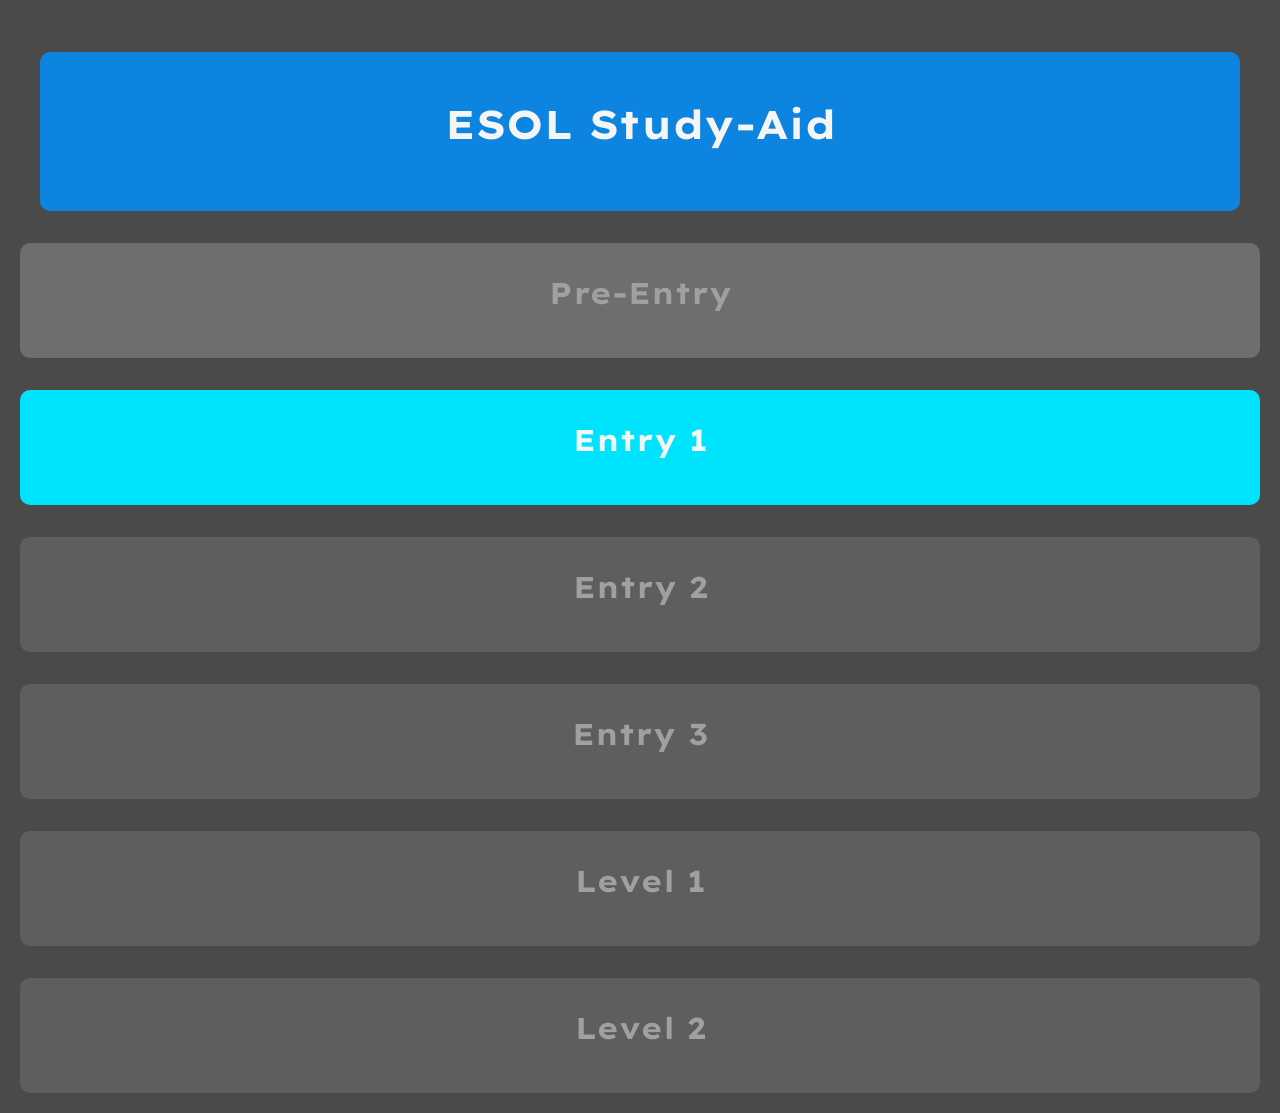
<file: index.html>
<!DOCTYPE html>
<html lang="en">

<head>
    <meta charset="UTF-8">
    <meta name="viewport" content="width=device-width, initial-scale=1.0">
    <title>ESOL Study-Aid</title>    
    <script src="data.js"></script>
    <script src="app.js"></script>
    <link rel="stylesheet" href="styles.css">
</head>

<body>
    <header>
        <h1 class="site-title">ESOL Study-Aid</h1>
    </header>

    <div class="flex-container" id="level-list"></div>



    <script>

        const levelList = document.getElementById('level-list');

        // Build one tile's HTML for a single level object.
        function levelTileHtml(level) {
            const classes = ['flex-item', tileColorClass(level)];
            if (!level.published) classes.push('inactive');

            const heading = `<h2>${level.name}</h2>`;

            // Published levels get wrapped in a link; unpublished ones
            // stay as plain text inside the div, same as your originals.
            const inner = level.published
                ? `<a href="level.html?level=${level.id}">${heading}</a>`
                : heading;

            return `<div class="${classes.join(' ')}" id="${level.id}">${inner}</div>`;
        }

        // SITE_DATA.levels.map(...) runs levelTileHtml() once per level,
        // returning an array of HTML strings. .join('') glues them into
        // one string with nothing between entries (no separator needed —
        // each tile is already a full <div>...</div>).
        levelList.innerHTML = SITE_DATA.levels.map(levelTileHtml).join('');

    </script>


</body>

</html>
</file>
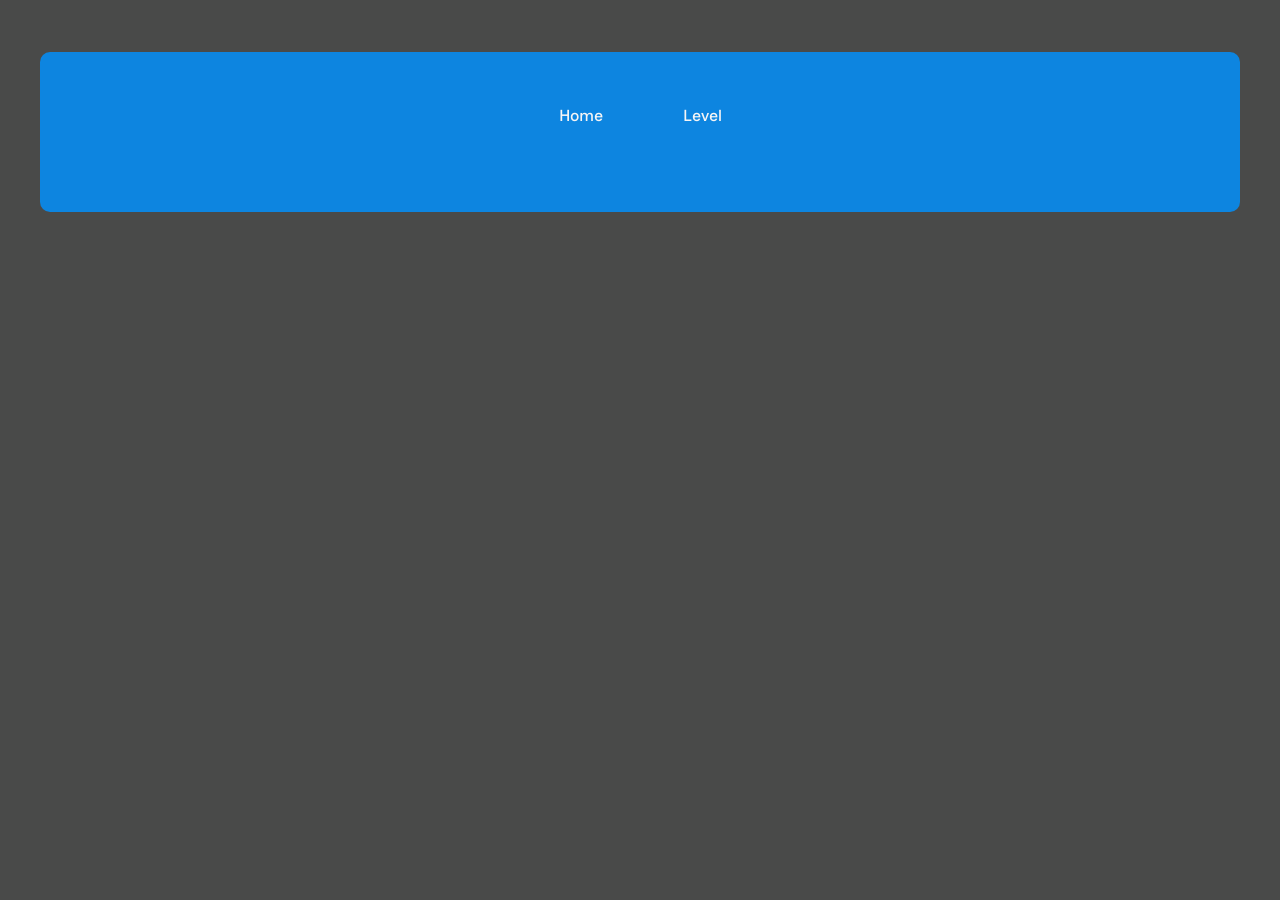
<file: class.html>
<!DOCTYPE html>
<html lang="en">

<head>
    <meta charset="UTF-8">
    <meta name="viewport" content="width=device-width, initial-scale=1.0">
    <title>ESOL Class Resources</title>
    <script src="data.js"></script>
    <script src="app.js"></script>
    <link rel="stylesheet" href="styles.css">
</head>

<body>

    <header class="class-header" id="class-header">

        <nav>
            <ul>
                <li id="home-link"><a href="index.html">Home</a></li>
                <li id="level-link"><a id="level-link-anchor" href="level.html">Level</a></li>
            </ul>
        </nav>

        <h1 class="class-title" id="class-title"></h1>

    </header>

    <div class="flex-container" id="class-resource-list"></div>

    <script>

        const classHeader = document.getElementById('class-header');
        const classTitle = document.getElementById('class-title');
        const classResourceList = document.getElementById('class-resource-list');

        const levelId = getParam('level');
        const weekId = getParam('week');
        const level = getLevelById(levelId);
        const week = getWeekById(level, weekId);


        function spellingHtml(section) {
            const items = section.words.map(word => `<li>${word}</li>`).join('');
            return `
            <h2>${section.title}</h2>
            <p><u><i>Practise spelling these words</i></u></p>
            <ul>${items}</ul>`;
        }

        function phonicsHtml(section) {
            return `
            <h2>${section.title}</h2>
            <p><u><i>Practise these sounds</i></u></p>
            <h3>${section.rule}</h3>
            <p>Examples: <ul>${section.words.join(' <br> ')}</ul>`;
        }

        function grammarHtml(section) {
            const points = section.points.map(p => `<p>${p.pattern}</p>`).join('');
            return `
            <h2>${section.title}</h2>
            <p><u><i>Practise this grammar</i></u></p><ul>${points}</ul>`;
        }


        // Maps a section key to the function that knows how to render it —
        // an object used as a lookup table, instead of an if/else chain.
        const SECTION_RENDERERS = {
            spelling: spellingHtml,
            phonics: phonicsHtml,
            grammar: grammarHtml
        };


        // Fixed order, independent of however the keys happen to be
        // written in data.js — this is what guarantees Spelling always
        // comes before Phonics always comes before Grammar.
        const SECTION_ORDER = ['spelling', 'phonics', 'grammar'];

        function sectionBlockHtml(level, week, key) {
            const section = week.sections[key];
            const practiceLink = `<a class="${practiceButtonColorClass(level)}" href="practice.html?level=${level.id}&week=${week.id}&section=${key}">Practice</a>`;
            return `<div class="flex-item ${resourceSectionColorClass(level)}" id="${section.id}">
                ${SECTION_RENDERERS[key](section)}
                ${practiceLink}
            </div>`;
        }




        // set this before the guard — even if the level is invalid
        // passing along whatever levelId was in the URL is harmless for navigation.
        document.getElementById('level-link-anchor').href = `level.html?level=${levelId}`;

        // Guard: stop here with a clear message if the URL doesn't match a
        // real level or week, instead of the next lines throwing on `level.name`.
        if (!level || !week) {
            classTitle.textContent = 'Level or Week not found';
        } else {
            classTitle.textContent = `${level.name} - ${week.name}`;
            classHeader.classList.add(resourceHeaderColorClass(level));
            classResourceList.innerHTML = SECTION_ORDER.filter(key => week.sections[key])
                // drop keys this week doesn't have
                .map(key => sectionBlockHtml(level, week, key))
                // build each block's HTML
                .join('');
        }

    </script>





</body>

</html>
</file>
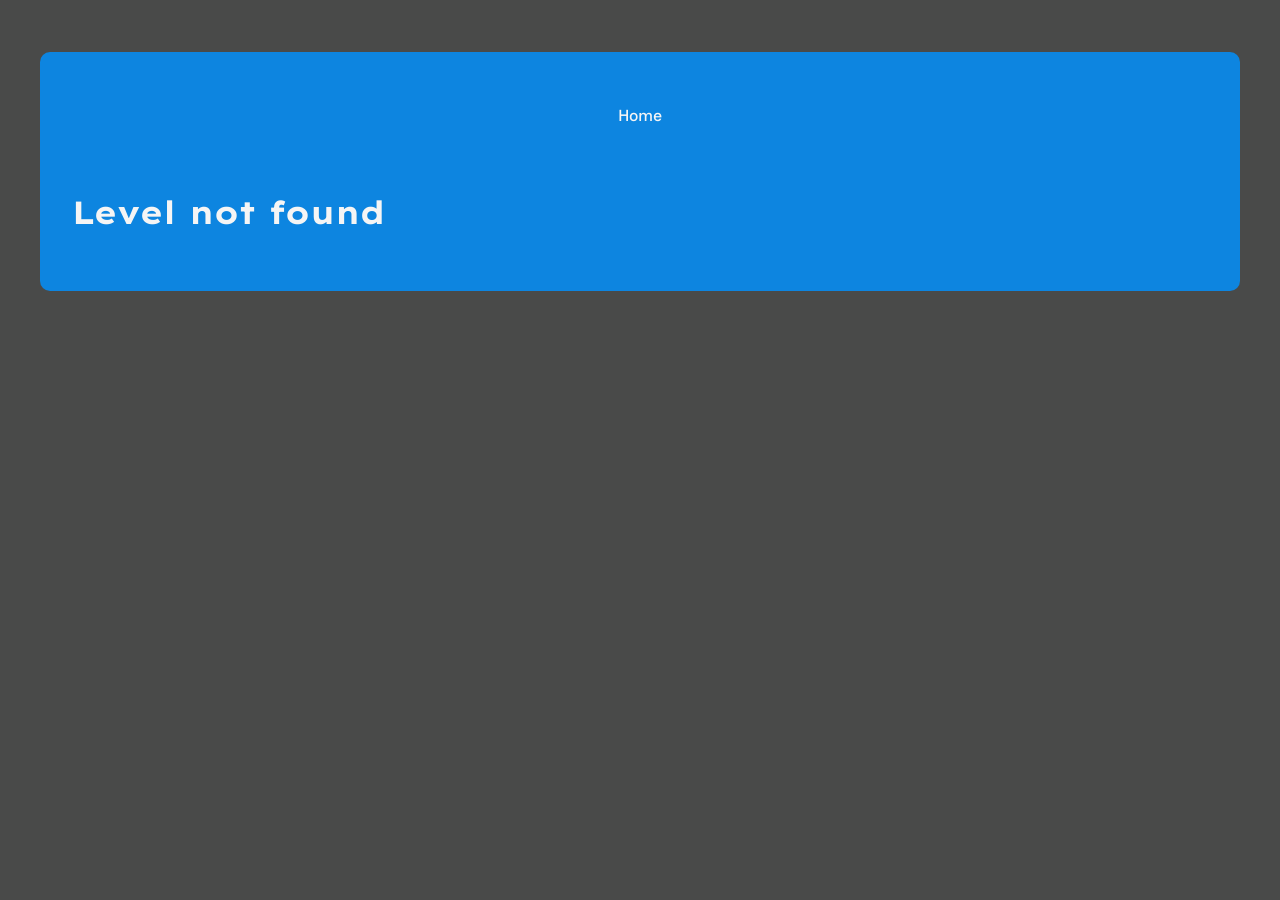
<file: level.html>
<!DOCTYPE html>
<html lang="en">

<head>
    <meta charset="UTF-8">
    <meta name="viewport" content="width=device-width, initial-scale=1.0">
    <title>ESOL Level Topics</title>
    <script src="data.js"></script>
    <script src="app.js"></script>
    <link rel="stylesheet" href="styles.css">
</head>

<body>

    <header class="level-header" id="level-header">

        <nav>
            <ul>
                <li id="home-link"><a href="index.html">Home</a></li>
            </ul>
        </nav>

        <h1 class="level-title" id="level-title"></h1>

    </header>

    <div class="flex-container" id="topic-list"></div>

    <script>

        const levelHeader = document.getElementById('level-header');
        const levelTitle = document.getElementById('level-title');
        const topicList = document.getElementById('topic-list');

        const levelId = getParam('level');
        const level = getLevelById(levelId);


        function weekTileHtml(level, week) {
            const classes = ['flex-item', tileColorClass(level)];
            if (!week.published) classes.push('inactive');

            const heading = `<h2>${week.name}</h2>`;

            // Published weeks get wrapped in a link; unpublished ones
            // stay as plain text inside the div and are greyed out.
            const inner = week.published
                ? `<a href="class.html?level=${level.id}&week=${week.id}">${heading}</a>`
                : heading;

            return `<div class="${classes.join(' ')}" id="${week.id}">${inner}</div>`;
        }

        // Guard: stop here with a clear message if the URL doesn't match a
        // real level, instead of the next lines throwing on `level.name`.
        if (!level) {
            levelTitle.textContent = 'Level not found';
        } else {
            levelHeader.classList.add(headerColorClass(level));
            levelTitle.textContent = level.name;
            topicList.innerHTML = level.weeks.map(week => weekTileHtml(level, week)).join('');
        }


    </script>


</body>

</html>
</file>
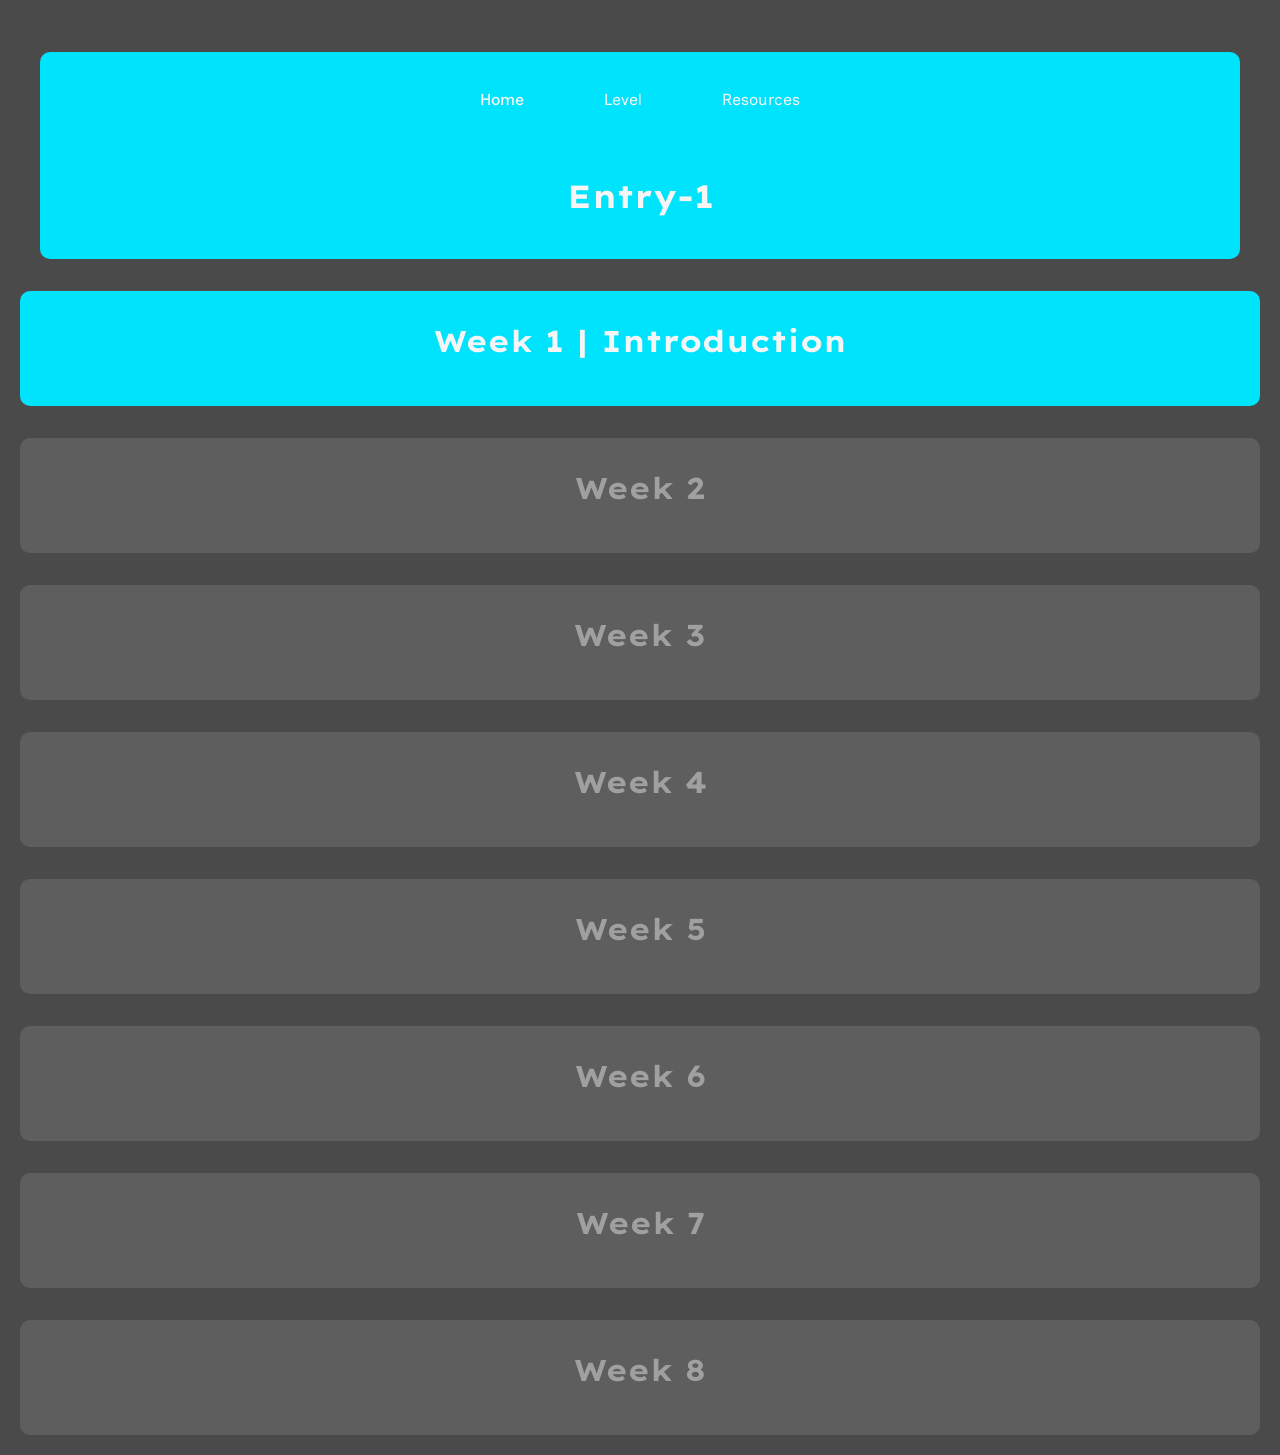
<file: level/e1-index.html>
<!DOCTYPE html>
<html lang="en">
<head>
    <meta charset="UTF-8">
    <meta name="viewport" content="width=device-width, initial-scale=1.0">
    <title>Entry-1</title>
    <link rel="stylesheet" href="../styles.css">
</head>
<body>
    <header class="E1-level-header">

        <nav>
            <ul>
                <li id="home-link"><a href="../index.html">Home</a></li>
                <li id="level-link">Level</li>
                <li id="resources-link">Resources</li>
            </ul>
        </nav>

        <h1 class="level-title-E1">Entry-1</h1>

    </header>


    <div class="flex-container">
        
        <div class="flex-item entry-1" id="entry-1-week1">
            <a href="../resources/e1-week1.html">
                <h2>Week 1 | Introduction</h2>
            </a>
        </div>

        <div class="flex-item inactive" id="entry-1-week2">
            <h2>Week 2</h2>
        </div>

        <div class="flex-item inactive" id="entry-1-week3">
            <h2>Week 3</h2>
        </div>

        <div class="flex-item inactive" id="entry-1-week4">
            <h2>Week 4</h2>
        </div>

        <div class="flex-item inactive" id="entry-1-week5">
            <h2>Week 5</h2>
        </div>

        <div class="flex-item inactive" id="entry-1-week6">
            <h2>Week 6</h2>
        </div>

        <div class="flex-item inactive" id="entry-1-week7">
            <h2>Week 7</h2>
        </div>

        <div class="flex-item inactive" id="entry-1-week8">
            <h2>Week 8</h2>
        </div>

    </div>
    
<!-- Content for week homework tasks can be found at the following link:
 
https://esolbooks.com/read-and-write-upper-powerpoint/

-->

</body>
</html>
</file>
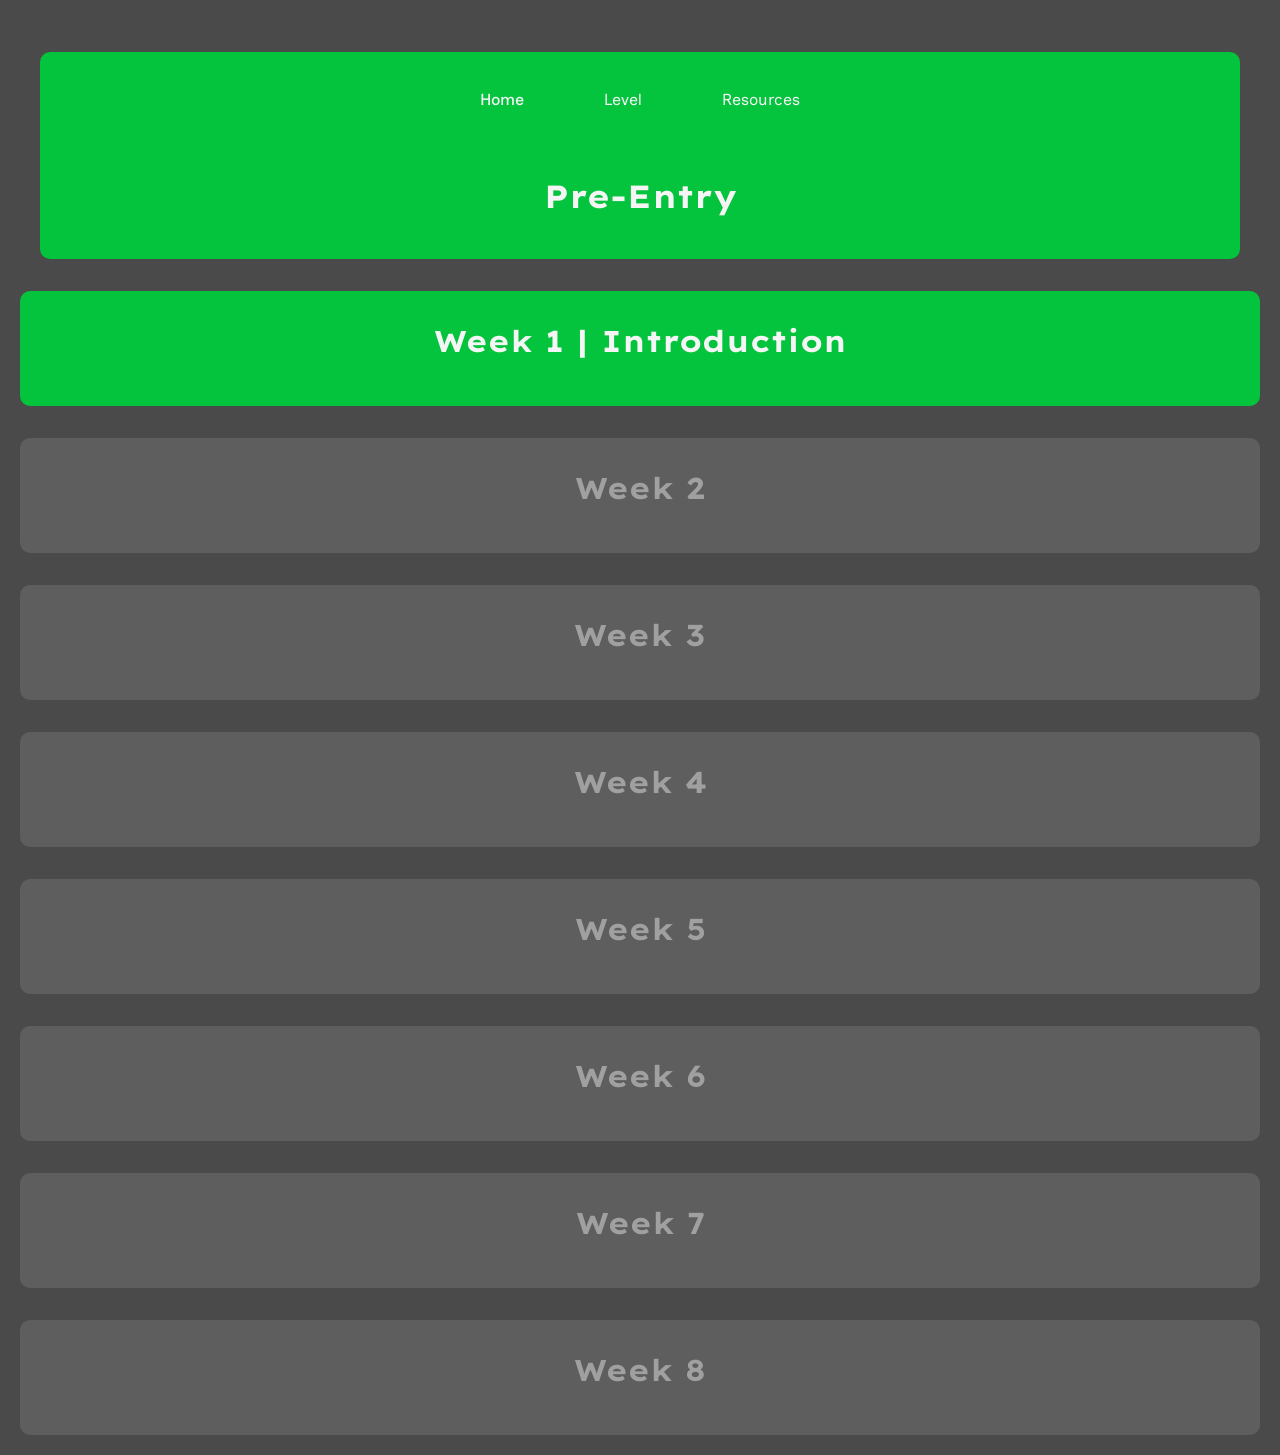
<file: level/pe-index.html>
<!DOCTYPE html>
<html lang="en">
<head>
    <meta charset="UTF-8">
    <meta name="viewport" content="width=device-width, initial-scale=1.0">
    <title>Pre-Entry</title>
    <link rel="stylesheet" href="../styles.css">
</head>
<body>
    <header class="PE-level-header">

        <nav>
            <ul>
                <li id="home-link"><a href="../index.html">Home</a></li>
                <li id="level-link">Level</li>
                <li id="resources-link">Resources</li>
            </ul>
        </nav>

        <h1 class="level-title-PE">Pre-Entry</h1>

    </header>


    <div class="flex-container">
        
        <div class="flex-item pre-entry" id="pre-entry-week1">
            <a href="../resources/pe-week1.html">
                <h2>Week 1 | Introduction</h2>
            </a>
        </div>

        <div class="flex-item inactive" id="pre-entry-week2">
            <h2>Week 2</h2>
        </div>

        <div class="flex-item inactive" id="pre-entry-week3">
            <h2>Week 3</h2>
        </div>

        <div class="flex-item inactive" id="pre-entry-week4">
            <h2>Week 4</h2>
        </div>

        <div class="flex-item inactive" id="pre-entry-week5">
            <h2>Week 5</h2>
        </div>

        <div class="flex-item inactive" id="pre-entry-week6">
            <h2>Week 6</h2>
        </div>

        <div class="flex-item inactive" id="pre-entry-week7">
            <h2>Week 7</h2>
        </div>

        <div class="flex-item inactive" id="pre-entry-week8">
            <h2>Week 8</h2>
        </div>

    </div>
    
</body>
</html>
</file>
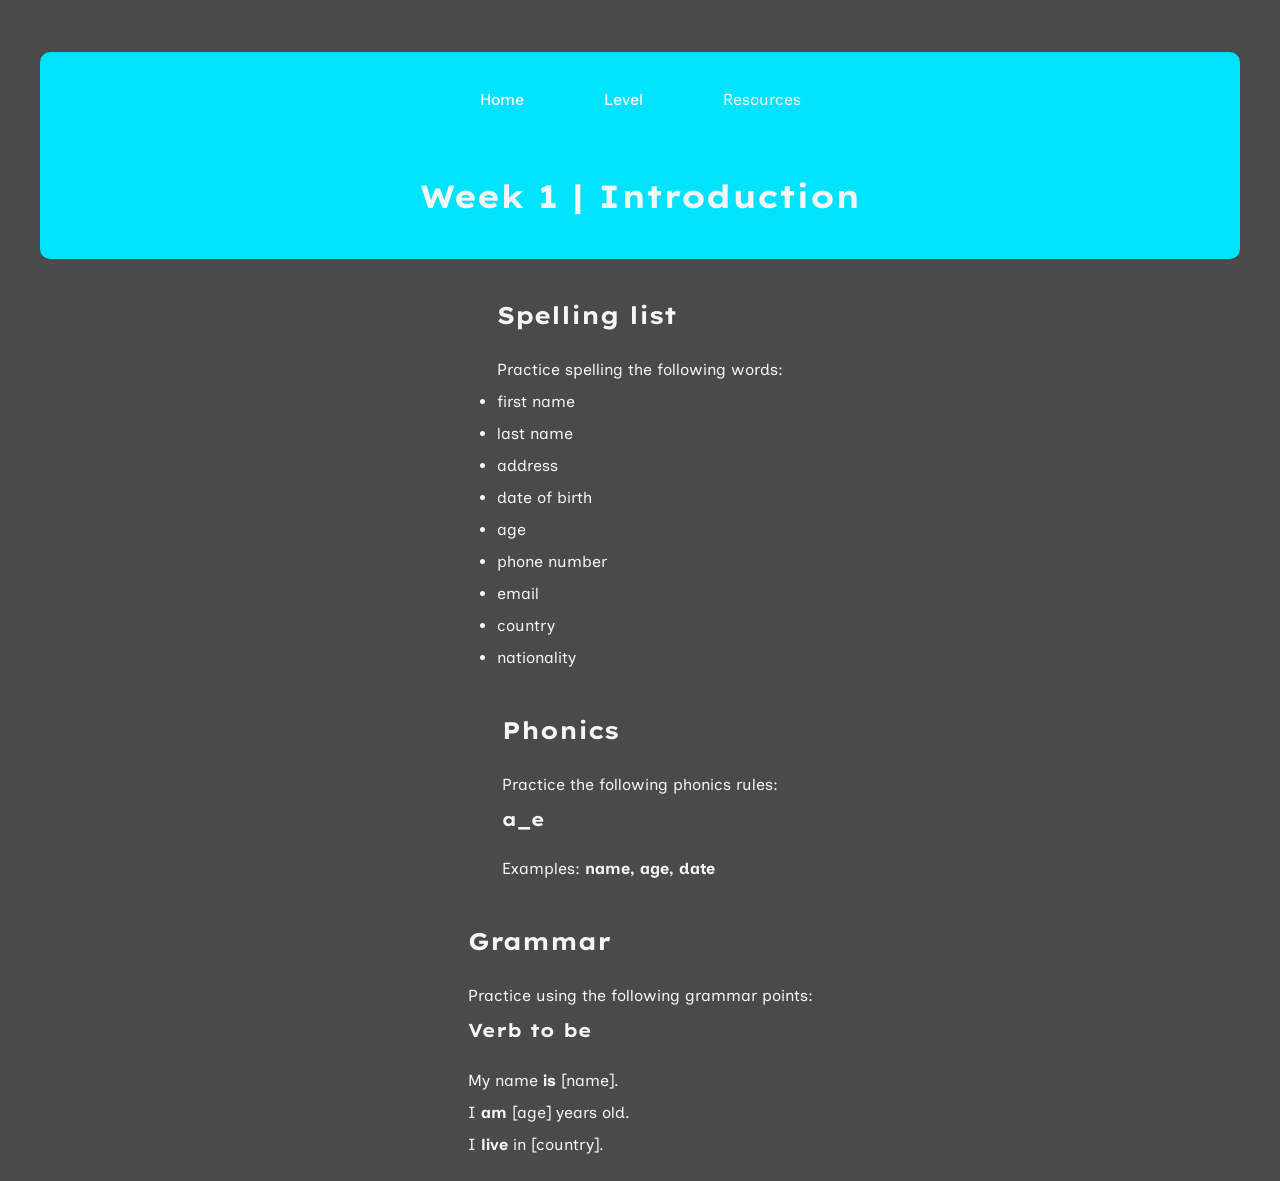
<file: resources/e1-week1.html>
<!DOCTYPE html>
<html lang="en">
<head>
    <meta charset="UTF-8">
    <meta name="viewport" content="width=device-width, initial-scale=1.0">
    <title>Pre-Entry-W1</title>
    <link rel="stylesheet" href="../styles.css">
</head>
<body>
        <header class="E1-resource-header">

        <nav>
            <ul>
                <li id="home-link"><a href="../index.html">Home</a></li>
                <li id="level-link"><a href="../level/e1-index.html">Level</a></li>
                <li id="resources-link">Resources</li>
            </ul>
        </nav>

        <h1 class="level-title-E1">Week 1 | Introduction</h1>

    </header>


    <div class="flex-container">
        
        <div class="flex-item entry-1-resource" id="entry-1-spelling-list">
                <h2>Spelling list</h2>
                <p>Practice spelling the following words:</p>
                <ul>
                    <li>first name</li>
                    <li>last name</li>
                    <li>address</li>
                    <li>date of birth</li>
                    <li>age</li>
                    <li>phone number</li>
                    <li>email</li>
                    <li>country</li>
                    <li>nationality</li>
                </ul>
        </div>

        <div class="flex-item entry-1-resource" id="entry-1-phonics">
            <h2>Phonics</h2>
            <p>Practice the following phonics rules:</p>
            <h3>a_e</h3>
            <p>Examples: <strong>name, age, date</strong></p>
        </div>

        <div class="flex-item entry-1-resource" id="entry-1-grammar">
            <h2>Grammar</h2>
            <p>Practice using the following grammar points:</p>
            <h3>Verb to be</h3>
            <p>My name <strong>is</strong> [name].</p>
            <p>I <strong>am</strong> [age] years old.</p>
            <p>I <strong>live</strong> in [country].</p>
        </div>

    </div>
</body> 
</html>
</file>
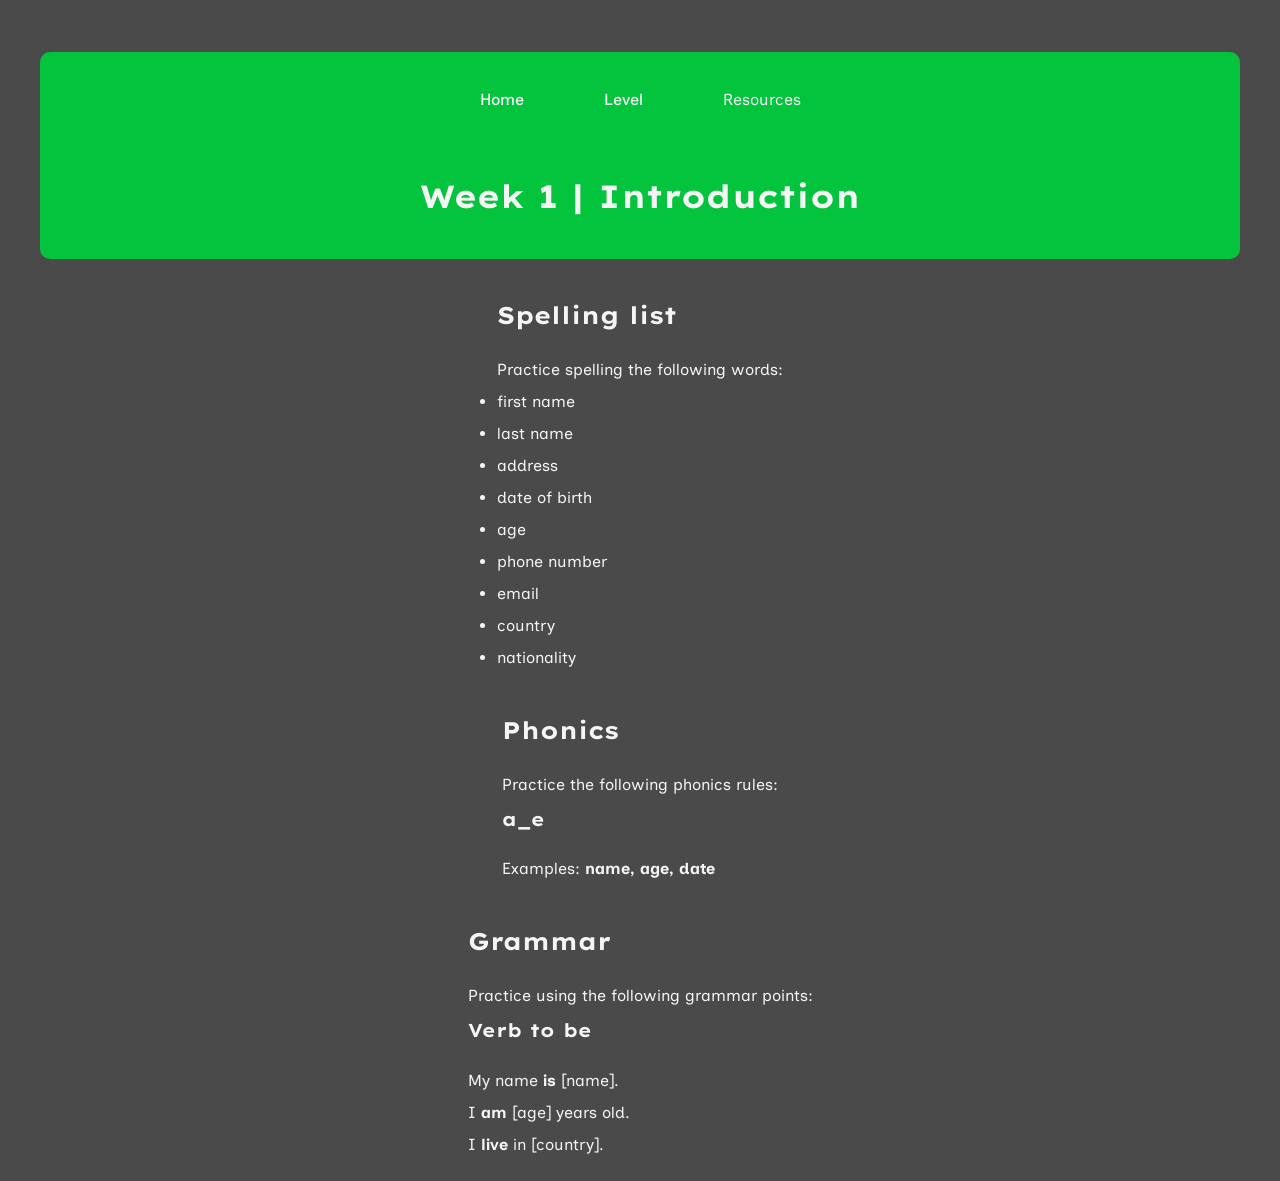
<file: resources/pe-week1.html>
<!DOCTYPE html>
<html lang="en">
<head>
    <meta charset="UTF-8">
    <meta name="viewport" content="width=device-width, initial-scale=1.0">
    <title>Pre-Entry-W1</title>
    <link rel="stylesheet" href="../styles.css">
</head>
<body>
        <header class="PE-resource-header">

        <nav>
            <ul>
                <li id="home-link"><a href="../index.html">Home</a></li>
                <li id="level-link"><a href="../level/pe-index.html">Level</a></li>
                <li id="resources-link">Resources</li>
            </ul>
        </nav>

        <h1 class="level-title-PE">Week 1 | Introduction</h1>

    </header>


    <div class="flex-container">
        
        <div class="flex-item pre-entry-resource" id="pre-entry-spelling-list">
                <h2>Spelling list</h2>
                <p>Practice spelling the following words:</p>
                <ul>
                    <li>first name</li>
                    <li>last name</li>
                    <li>address</li>
                    <li>date of birth</li>
                    <li>age</li>
                    <li>phone number</li>
                    <li>email</li>
                    <li>country</li>
                    <li>nationality</li>
                </ul>
        </div>

        <div class="flex-item pre-entry-resource" id="pre-entry-phonics">
            <h2>Phonics</h2>
            <p>Practice the following phonics rules:</p>
            <h3>a_e</h3>
            <p>Examples: <strong>name, age, date</strong></p>
        </div>

        <div class="flex-item pre-entry-resource" id="pre-entry-grammar">
            <h2>Grammar</h2>
            <p>Practice using the following grammar points:</p>
            <h3>Verb to be</h3>
            <p>My name <strong>is</strong> [name].</p>
            <p>I <strong>am</strong> [age] years old.</p>
            <p>I <strong>live</strong> in [country].</p>
        </div>

    </div>
</body> 
</html>
</file>
<file: styles.css>
/*  -------------------------------------- Global Styles --------------------------------------  */
/*     Import Google Fonts   */
@import url('https://fonts.googleapis.com/css2?family=Lexend+Exa:wght@100..900&display=swap');
@import url('https://fonts.googleapis.com/css2?family=Inclusive+Sans:ital,wght@0,300..700;1,300..700&family=Lexend+Exa:wght@100..900&display=swap');

:root {
    --base-color: #494a49;
    --base-header-color: #0d85e0;
    --highlight-color: #fcc203;
    --text-color: #f5f5f5;

    --color-PE: #04c43e;
    --secondary-color-PE: #8bf7ab;

    --color-E1: #00e3fc;
    --secondary-color-E1: #82e9f5;
    
    --color-E2: #fc9700;
    --secondary-color-E2: #fce38b;

    --color-E3: #fc6100;
    --secondary-color-E3: #fce38b;

    --color-L1: #fc2e00;
    --secondary-color-L1: #fce38b;

    --color-L2: #fc0076;
    --secondary-color-L2: #fce38b;
}

/*     Reset Styles (spacings/layout   */
* {
    margin: 0;
    padding: 0; 
    box-sizing: border-box;
}

html {
    font-family: 'Lexend Exa', sans-serif;
    font-size: 16px;
    color: var(--text-color);
}

body {
    background-color: var(--base-color);
    font-family: 'Inclusive Sans', sans-serif;
    line-height: 2;
    padding: 20px;
}

h1, h2, h3, h4, h5, h6 {
    font-family: 'Lexend Exa', sans-serif;
    margin-bottom: 15px;
}

nav {
    margin: 1em auto 3em auto;
    width: min(1000px, 100%);
}

nav ul {
    display: flex;
    justify-content: center;
    list-style: none;
    gap: 5em;
}

nav a {
    text-decoration: none;
    color: var(--text-color);
    font-weight: 500;
}

nav a:hover {
    text-decoration: underline;
    color: var(--highlight-color);
    transition: color 0.3s ease;
}

header, section {
    margin: 2em auto;
    width: min(75em, 100%);
    background-color: var(--base-header-color);
    padding: min(2em, 15%);
    border-radius: 10px;
}

/*  -------------------------------------- Index.html Styles --------------------------------------  */

.site-title {
    font-size: 2.5rem;
    text-align: center;
}

.flex-container {
    display: flex;
    flex-direction: column;
    gap: 2em;
    align-items: center;
}

.flex-item.inactive {
    opacity: 0.5;
    pointer-events: none;
    filter: grayscale(100%);
    text-align: center;
    font-size: 1.25em;
    width: min(75em, 100%);
    background-color: var(--base-header-color);
    padding: min(1em, 15%);
    border-radius: 10px;
}

.flex-item.pre-entry a {
    text-decoration: none;
    color: var(--text-color);
}

.flex-item.pre-entry {
    text-align: center;
    font-size: 1.25em;
    width: min(75em, 100%);
    background-color: var(--color-PE);
    padding: min(1em, 15%);
    border-radius: 10px;
}


.flex-item.entry-1 a {
    text-decoration: none;
    color: var(--text-color);
}

.flex-item.entry-1 {
    text-align: center;
    font-size: 1.25em;
    width: min(75em, 100%);
    background-color: var(--color-E1);
    padding: min(1em, 15%);
    border-radius: 10px;
}


/*  -------------------------------------- Level.html Styles --------------------------------------  */

.PE-level-header {
    background-color: var(--color-PE);
    padding: 1em;
    border-radius: 10px;
    text-align: center;
}

.E1-level-header {
    background-color: var(--color-E1);
    padding: 1em;
    border-radius: 10px;
    text-align: center;
}

/* note: week tiles reuse .flex-item.pre-entry / .entry-1 / .inactive
      from the index.html section above same classes, two pages */

/*  -------------------------------------- Class.html Styles --------------------------------------  */

/*   Pre-Entry Resources Styles   */
.PE-resource-header {
    background-color: var(--color-PE);
    padding: 1em;
    border-radius: 10px;
    text-align: center;
}

.PE-resource-section {
    text-align: center;
    font-size: 1.25em;
    list-style: none;
    width: min(75em, 100%);
    background-color: var(--base-color);
    padding: min(1em, 15%);
    border-radius: 10px;
    border-color: var(--color-PE);
    border-width: 5px;
    border-style: solid;
}

.PE-resource-section h2 {
    display: column;
    justify-content: center;
    list-style: none;
    color: var(--color-PE);
    gap: 5em;
}

.PE-resource-section h3 {
    display: column;
    justify-content: center;
    list-style: none;
    color: var(--secondary-color-PE);
    gap: 5em;
}

.PE-resource-section ul {
    display: column;
    justify-content: center;
    list-style: none;
    font-size: 1.5em;
    gap: 5em;
}

.PE-practice-button {
    display: inline-block;
    text-align: center;
    text-decoration: none;
    font-weight: 500;
    color: var(--text-color);
    background-color: var(--color-PE);
    padding: 0.5em 1.5em;
    border-radius: 10px;
    margin-top: 1em;
    transition: background-color 0.3s ease;
}

.PE-practice-button:hover {
    background-color: var(--secondary-color-PE);
}

.PE-resource-section strong {
    color: var(--secondary-color-PE);
}

/*   Entry 1 Resources Styles   */
.E1-resource-header {
    background-color: var(--color-E1);
    padding: 1em;
    border-radius: 10px;
    text-align: center;
}
.E1-resource-section {
    text-align: center;
    font-size: 1.25em;
    list-style: none;
    width: min(75em, 100%);
    background-color: var(--base-color);
    padding: min(1em, 15%);
    border-radius: 10px;
    border-color: var(--color-E1);
    border-width: 5px;
    border-style: solid;
}

.E1-resource-section h2 {
    display: column;
    justify-content: center;
    list-style: none;
    color: var(--color-E1);
    gap: 5em;
}

.E1-resource-section h3 {
    display: column;
    justify-content: center;
    list-style: none;
    color: var(--secondary-color-E1);
    gap: 5em;
}

.E1-resource-section ul {
    display: column;
    justify-content: center;
    list-style: none;
    font-size: 1.5em;
    gap: 5em;
}

.E1-practice-button {
    display: inline-block;
    text-align: center;
    text-decoration: none;
    font-weight: 500;
    color: var(--text-color);
    background-color: var(--color-E1);
    padding: 0.5em 1.5em;
    border-radius: 10px;
    margin-top: 1em;
    transition: background-color 0.3s ease;
}

.E1-practice-button:hover {
    background-color: var(--secondary-color-E1);
}

.E1-resource-section strong {
    color: var(--secondary-color-E1);
}

/*  -------------------------------------- Practice.html Styles --------------------------------------  */

/*   Pre-Entry Practice Styles   */
.PE-practice-header {
    background-color: var(--color-PE);
    padding: 1em;
    border-radius: 10px;
    text-align: center;
}

.flex-item.PE-practice-link {
    text-align: center;
    font-size: 1.25em;
    width: min(75em, 100%);
    background-color: var(--color-PE);
    padding: min(1em, 15%);
    border-radius: 10px;
    text-decoration: none;
    color: var(--text-color);
}



/*   Entry 1 Practice Styles   */
.E1-practice-header {
    background-color: var(--color-E1);
    padding: 1em;
    border-radius: 10px;
    text-align: center;
}

.flex-item.E1-practice-link {
    text-align: center;
    font-size: 1.25em;
    width: min(75em, 100%);
    background-color: var(--color-E1);
    padding: min(1em, 15%);
    border-radius: 10px;
    text-decoration: none;
    color: var(--text-color);
}


/*  -------------------------------------- Media Queries --------------------------------------  */

@media (max-width: 988px) {
    .flex-item {
        width: 100%;
    }
}
</file>
